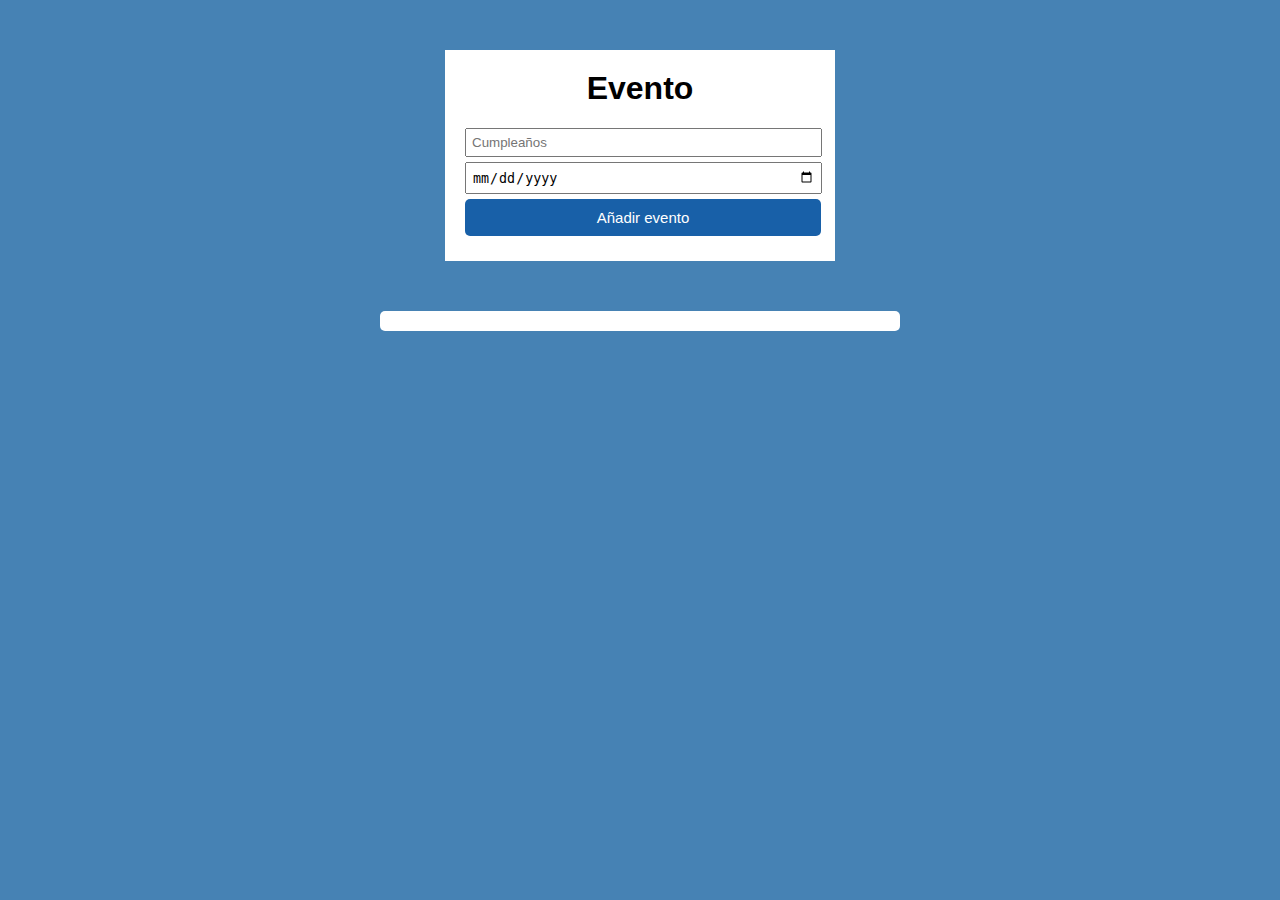
<file: Cuenta_Dias_Evento/index.html>
<!DOCTYPE html>
<html lang="en">
<head>
    <meta charset="UTF-8">
    <meta http-equiv="X-UA-Compatible" content="IE=edge">
    <meta name="viewport" content="width=device-width, initial-scale=1.0">
    <link rel="stylesheet" href="style.css">
    <title>Cuenta Regresiva</title>
</head>
<body>
    <div class="app">
        <div class="form">
            <h1 id="title-form">Evento</h1>
            <form action="">
                <input type="text" id="eventName" placeholder="Cumpleaños">
                <input type="date" id="eventDate">
                <input type="submit" id="bAdd" value="Añadir evento">
            </form>
        </div>
        <div id="eventsContainer"></div>
    </div>
    <script src="./script.js"></script>
</body>
</html>
</file>
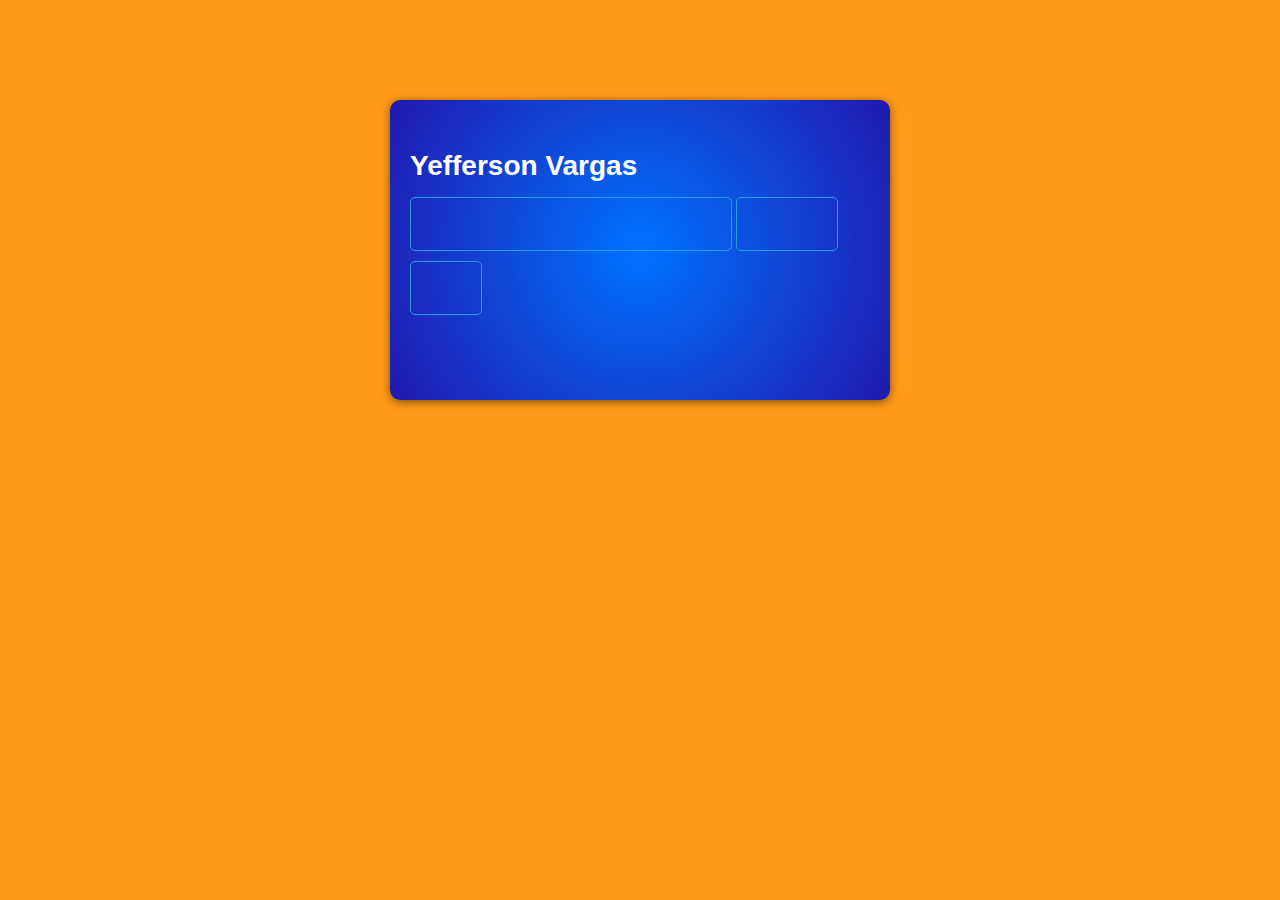
<file: Input_Mascara/index.html>
<!DOCTYPE html>
<html lang="en">
<head>
    <meta charset="UTF-8">
    <meta http-equiv="X-UA-Compatible" content="IE=edge">
    <meta name="viewport" content="width=device-width, initial-scale=1.0">
    <link rel="stylesheet" href="style.css">
    <title>Input con Mascara</title>
</head>
<body>
    <div id="app">
        <div class="card">
            <div class="holder">Yefferson Vargas</div>
            <input type="text" id="inputCard">
            <input type="text" id="inputDate">
            <input type="text" id="inputCVV">
        </div>
    </div>
    <script src="./script.js"></script>
</body>
</html>
</file>
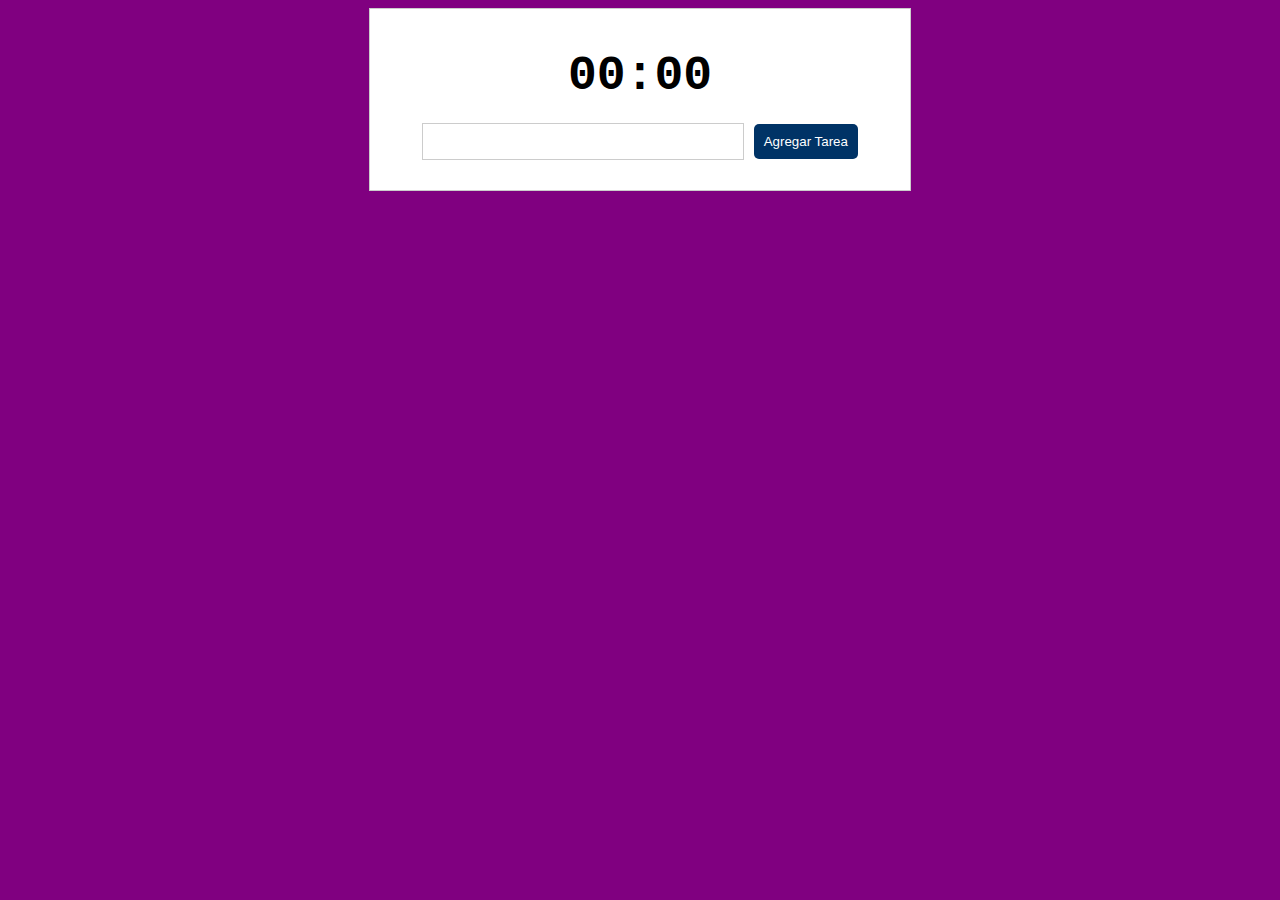
<file: pomodoro/index.html>
<!DOCTYPE html>
<html lang="en">
<head>
    <meta charset="UTF-8">
    <meta http-equiv="X-UA-Compatible" content="IE=edge">
    <meta name="viewport" content="width=device-width, initial-scale=1.0">
    <link rel="stylesheet" href="style.css">
    <title>Pomodoro</title>
</head>
<body>
    <div id="app">
        <div id="time">
            <div id="value"></div>
            <div id="taskName"></div>
        </div>

        <div class="tasks-container">
            <div class="form">
                <form action="" id="form">
                    <input type="text" id="itTask">
                    <input type="submit" id="bAdd" value="Agregar Tarea">
                </form>
            </div>
            <div id="tasks">
                
            </div>
        </div>
    </div>
    <script src="./script.js"></script>
</body>
</html>
</file>
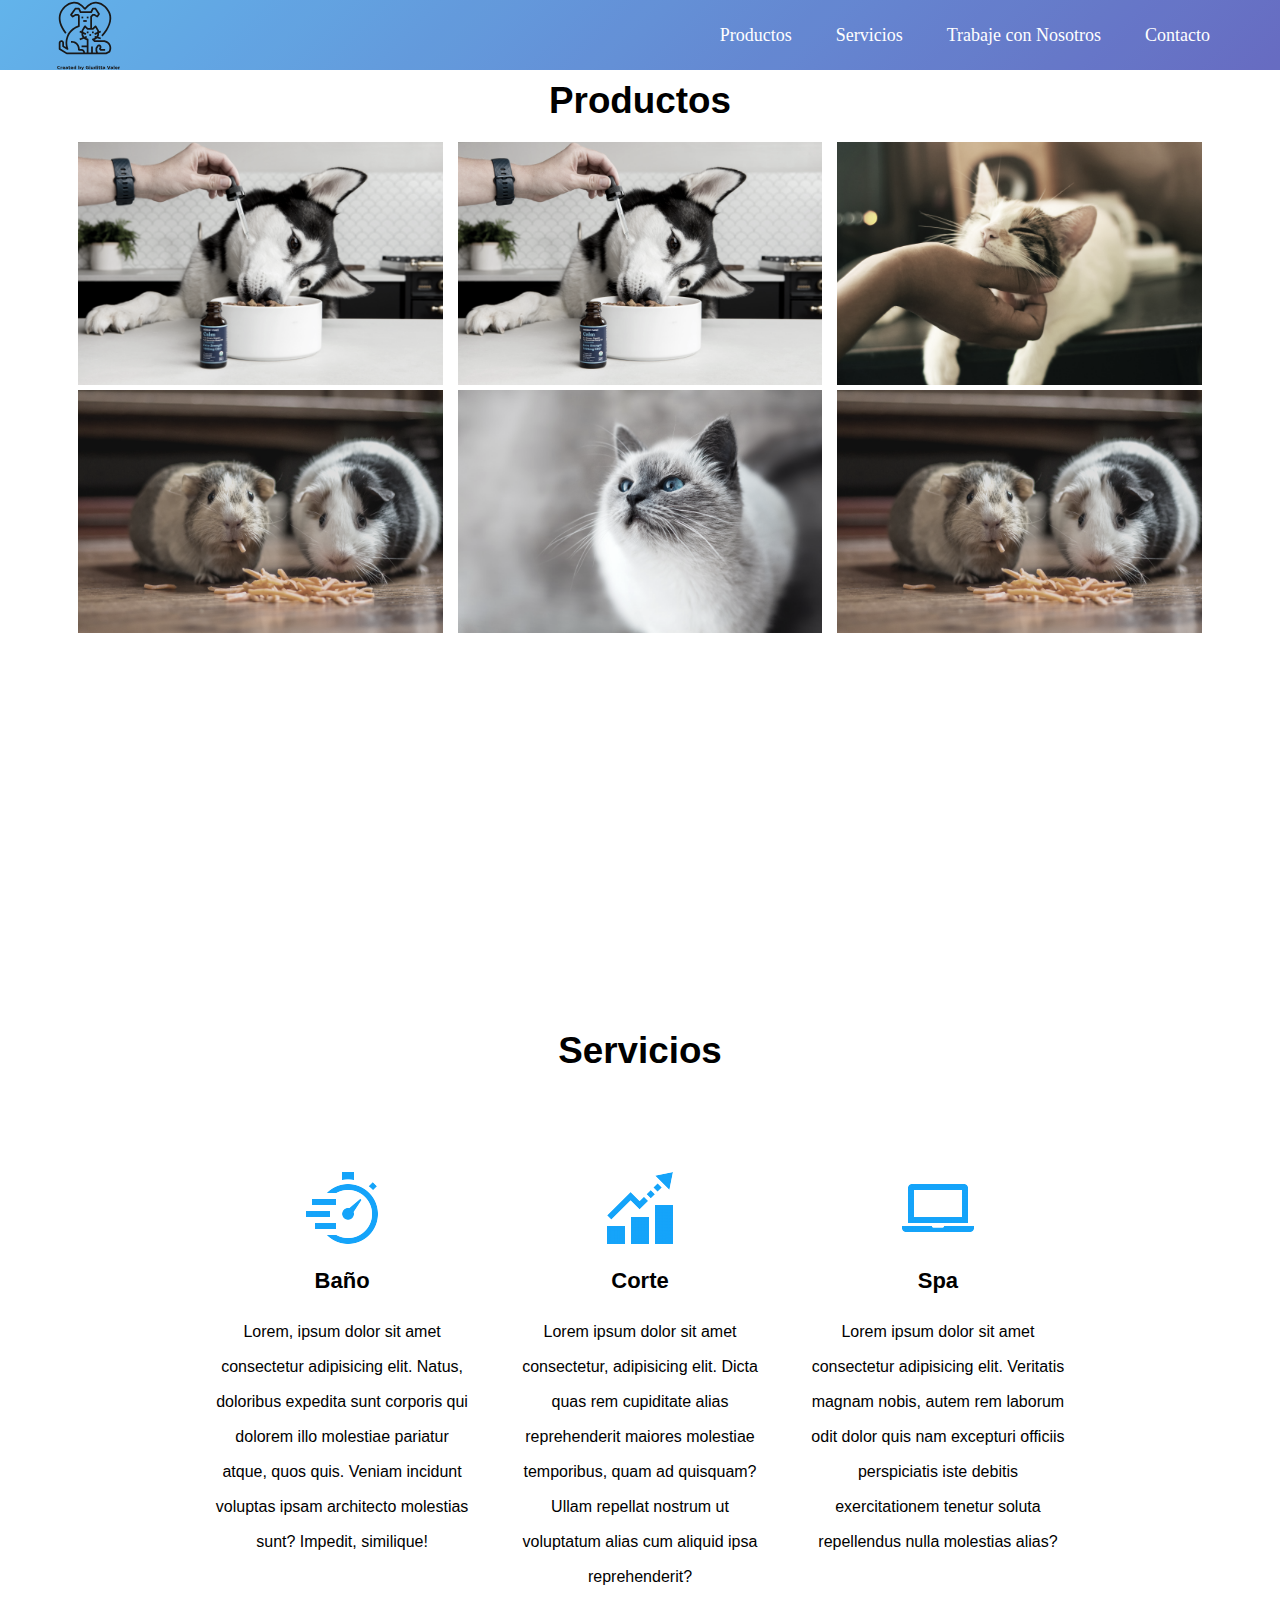
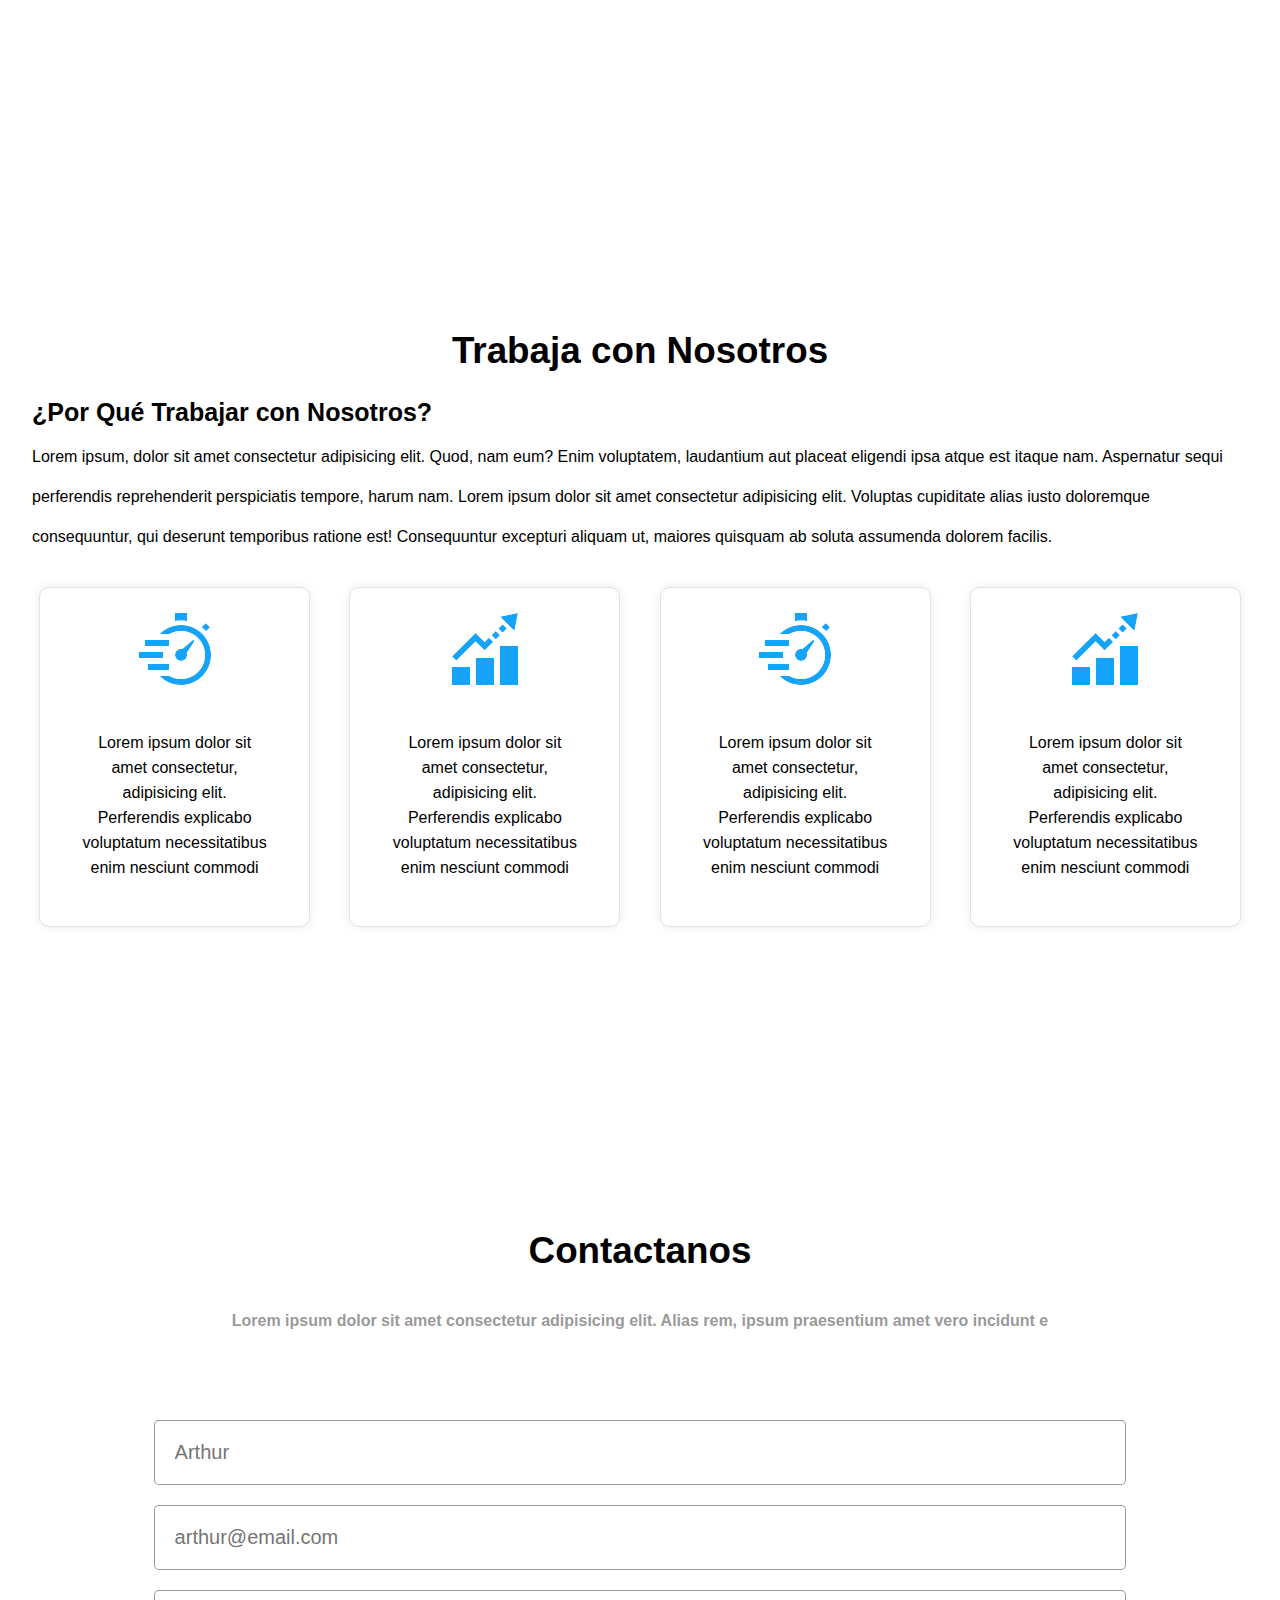
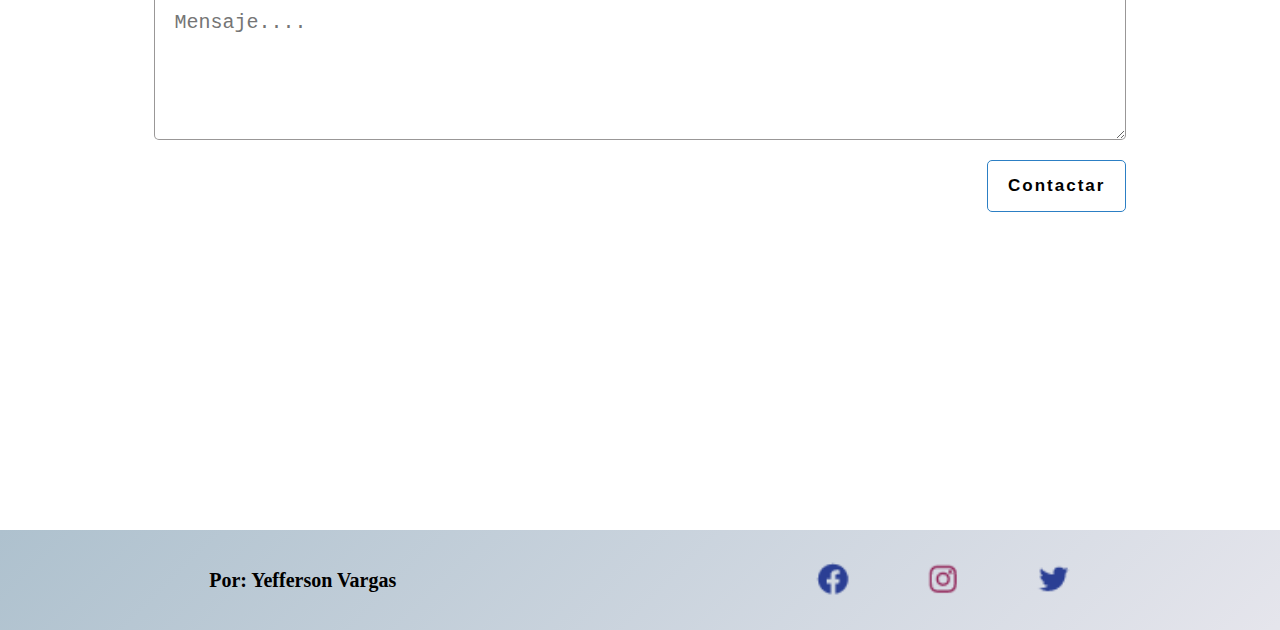
<file: proyecto_mascotas/index.html>
<!DOCTYPE html>
<html lang="en">
<head>
    <meta charset="UTF-8">
    <meta http-equiv="X-UA-Compatible" content="IE=edge">
    <meta name="viewport" content="width=device-width, initial-scale=1.0">
    <link rel="stylesheet" href="style.css">
    <title>Pets Store</title>
</head>
<body>
    <header>
        <nav class="navbar">
            <img src="./images/logo.svg" alt="logo" class="logo">
            <ul class="nav__lista">
                <a class="nav__items" href="#productos">Productos</a>
                <a class="nav__items" href="#servicios">Servicios</a>
                <a class="nav__items" href="#trabaje-con-nosotros">Trabaje con Nosotros</a>
                <a class="nav__items" href="#contacto">Contacto</a>
            </ul>
        </nav>
    </header>
    <main>
        <!-- Productos -->
        <section class="productos__container">
            <h2 class="title" id="productos">Productos</h2>
            <div class="productos-container">
                <img src="./images/a1.jpg" alt="">
                <img src="./images/a2.jpg" alt="">
                <img src="./images/a3.jpg" alt="">
                <img src="./images/a4.jpg" alt="">
                <img src="./images/a5.jpg" alt="">  
                <img src="./images/a4.jpg" alt="">
            </div>
        </section>
        
        <!-- Servicios -->
        <section class="servicios__container">
            <h2 class="title" id="servicios">Servicios</h2>
                <div class="servicios">
                    <div class="servicio baño">
                        <img src="./images/icono1.png" alt="baño">
                        <h3>Baño</h3>
                        <p>Lorem, ipsum dolor sit amet consectetur adipisicing elit. Natus, doloribus expedita sunt corporis qui dolorem illo molestiae pariatur atque, quos quis. Veniam incidunt voluptas ipsam architecto molestias sunt? Impedit, similique!</p>
                    </div>
                    <div class="servicio corte">
                        <img src="./images/icono2.png" alt="corte">
                        <h3>Corte</h3>
                        <p>Lorem ipsum dolor sit amet consectetur, adipisicing elit. Dicta quas rem cupiditate alias reprehenderit maiores molestiae temporibus, quam ad quisquam? Ullam repellat nostrum ut voluptatum alias cum aliquid ipsa reprehenderit?</p>
                    </div>
                    <div class="servicio spa">
                        <img src="./images/icono3.png" alt="spa">
                        <h3>Spa</h3>
                        <p>Lorem ipsum dolor sit amet consectetur adipisicing elit. Veritatis magnam nobis, autem rem laborum odit dolor quis nam excepturi officiis perspiciatis iste debitis exercitationem tenetur soluta repellendus nulla molestias alias?</p>
                    </div>
                </div>
        </section>
        
        <!-- Trabaje con nosotros -->
        <section class="trabajo__container">
            <h2 class="title" id="trabaje-con-nosotros">Trabaja con Nosotros</h2>
            <div class="PorQueTrabajar-container">
                <h3 class="title-trabaja-con-nosotros">¿Por Qué Trabajar con Nosotros?</h3>
                <div class="texto-trabaja-con-nosotros">
                    <p>
                        Lorem ipsum, dolor sit amet consectetur adipisicing elit. Quod, nam eum? Enim voluptatem, laudantium aut placeat eligendi ipsa atque est itaque nam. Aspernatur sequi perferendis reprehenderit perspiciatis tempore, harum nam. Lorem ipsum dolor sit amet consectetur adipisicing elit. Voluptas cupiditate alias iusto doloremque consequuntur, qui deserunt temporibus ratione est! Consequuntur excepturi aliquam ut, maiores quisquam ab soluta assumenda dolorem facilis.
                    </p>
                </div>
                <div class="items-trabaja-nosotros-container">
                    <div class="cards">
                        <div class="item-trabaja">
                            <div class="card">
                                <div class="icon">
                                    <img src="./images/icono1.png" alt="">
                                </div>
                                <div class="text-card">
                                    <p>Lorem ipsum dolor sit amet consectetur, adipisicing elit. Perferendis explicabo voluptatum necessitatibus enim nesciunt commodi</p>
                                </div>
                            </div>
                        </div>
                        <div class="item-trabaja">
                            <div class="card">
                                <div class="icon">
                                    <img src="./images/icono2.png" alt="">
                                </div>
                                <div class="text-card">
                                    <p>Lorem ipsum dolor sit amet consectetur, adipisicing elit. Perferendis explicabo voluptatum necessitatibus enim nesciunt commodi </p>
                                </div>
                            </div>
                        </div>
                        <div class="item-trabaja">
                            <div class="card">
                                <div class="icon">
                                    <img src="./images/icono1.png" alt="">
                                </div>
                                <div class="text-card">
                                    <p>Lorem ipsum dolor sit amet consectetur, adipisicing elit. Perferendis explicabo voluptatum necessitatibus enim nesciunt commodi</p>
                                </div>
                            </div>
                        </div>
                        <div class="item-trabaja">
                            <div class="card">
                                <div class="icon">
                                    <img src="./images/icono2.png" alt="">
                                </div>
                                <div class="text-card">
                                    <p>Lorem ipsum dolor sit amet consectetur, adipisicing elit. Perferendis explicabo voluptatum necessitatibus enim nesciunt commodi</p>
                                </div>
                            </div>
                        </div>
                    </div>
                    
                    
                </div>
            </div>
        </section>

        <!-- contacto -->
        <section class="contacto">
            <div class="contacto-texto">
                <h2 class="title" id="contacto">Contactanos</h2>
                <div class="car-text-container">
                    <p class="parrafo-contacto">Lorem ipsum dolor sit amet consectetur adipisicing elit. Alias rem, ipsum praesentium amet vero incidunt e</p>
                </div>
        
            </div>
            
            <form action="" class="formulario">
                <input type="text" name="nombre" id="nombre" class="nombre-contacto" placeholder="Arthur">
                <input type="email" name="email" id="email" class="email-contacto" placeholder="arthur@email.com">
                <textarea name="mensaje" id="mensaje" class="mensaje" placeholder="Mensaje...."></textarea>
                <div class="derecha">
                    <button class="boton-envio">Contactar</button>
                </div>
            </form>
        </section>
    </main>
    <footer class="footer">
        <div class="container">
            <div class="footer-texto">
                <p>Por: Yefferson Vargas</p>
            </div>
            <div class="footer-icons">
                <ul class="footer-icons-lista">
                    <li class="footer-item-icon">
                        <a href="https://www.facebook.com" target="_blank">
                            <img src="./images/face.png" alt="">
                        </a>
                    </li>
                    <li class="footer-item-icon">
                        <a href="https://www.instagram.com" target="_blank">
                            <img src="./images/ins.png" alt="">
                        </a>
                    </li>
                    <li class="footer-item-icon">
                        <a href="https://www.twitter.com" target="_blank">
                            <img src="./images/tw.png" alt="">
                        </a>
                    </li>
                </ul>
            </div>
        </div>

    </footer>
</body>
</html>
</file>
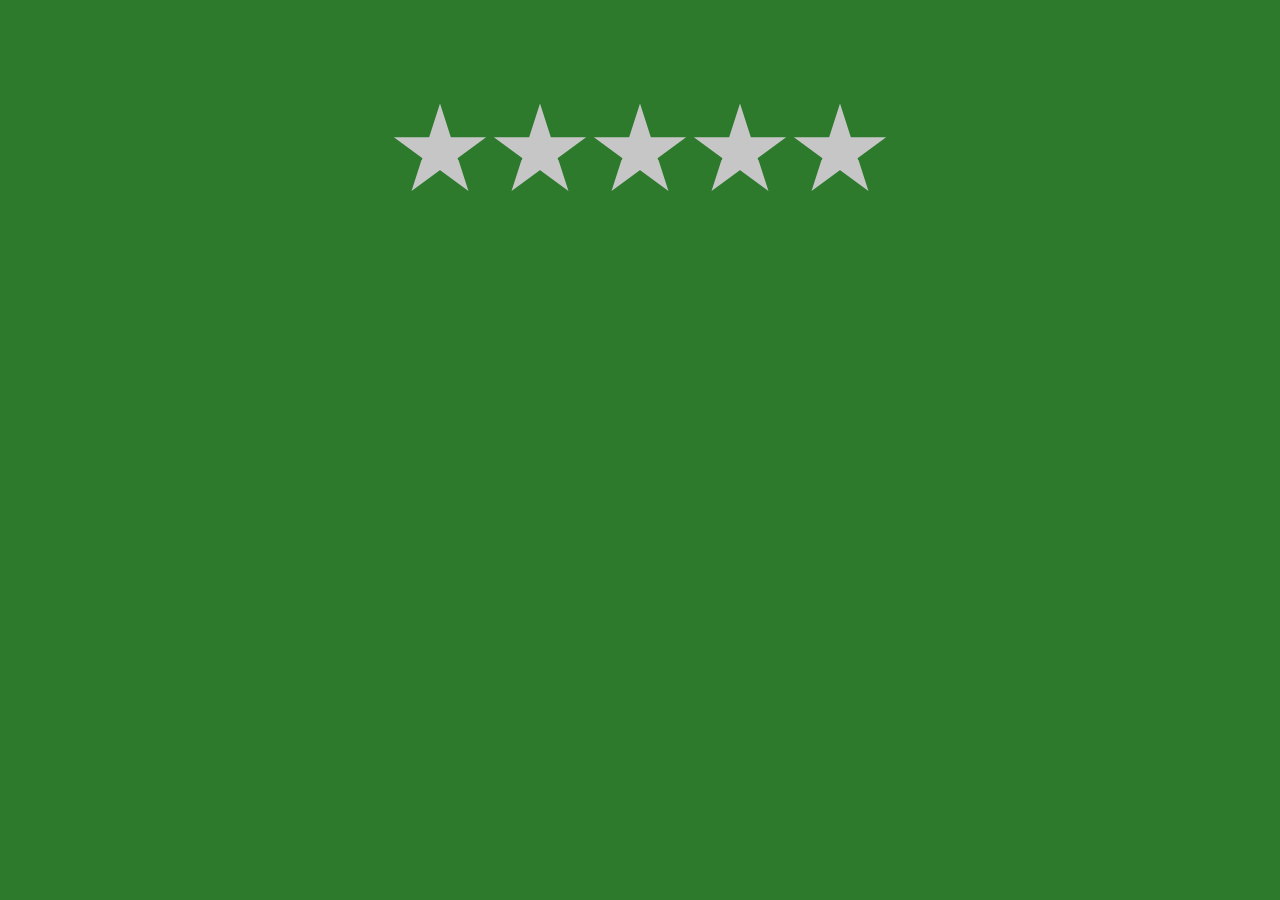
<file: Sistema Rating/index.html>
<!DOCTYPE html>
<html lang="en">
<head>
    <meta charset="UTF-8">
    <meta http-equiv="X-UA-Compatible" content="IE=edge">
    <meta name="viewport" content="width=device-width, initial-scale=1.0">
    <link rel="stylesheet" href="style.css">
    <title>Sistema de Rating</title>
</head>
<body>
    <div id="app">
        <div class="rating"></div>
    </div>
    <script src="./script.js"></script>
</body>
</html>
</file>
<file: Cuenta_Dias_Evento/style.css>
body{
    padding: 0;
    margin: 0;
    box-sizing: border-box;
    font-family: 'Franklin Gothic Medium', 'Arial Narrow', Arial, sans-serif;
    background: steelblue;
}

.form{
    background: white;
    padding: 20px;
    width: 350px;
    margin: 0 auto;
    margin-top: 50px;
}
#title-form{
    text-align: center;
    margin-top: 0;
}
button{
    border: none;
    background: tomato;
    height: 35px;
    width: 83px;
    padding: 5px;
    color: white;
    border-radius: 5px;
    font-weight: bolder;
    letter-spacing: 1.5px;
}
button:hover{
    cursor: pointer;
    filter: brightness(1.35);
}
.form input{
    margin: 5px 0;
    padding: 5px;
    display: block;
    width: 98%;
}

input[type="submit"]{
    border: none;
    background: #1860a8;
    color: white;
    padding: 10px;
    border-radius: 5px;
    width: 96%;
    box-sizing: content-box;
    cursor: pointer;
    font-size: 15px;
}
input[type="submit"]:hover{
    background: tomato;
    filter: brightness(90%);
    font-weight: bold;
    font-size: 15px;
    color: black;
    transition: all .3s;
}

#eventsContainer{
    background: white;
    border-radius: 5px;
    padding: 10px;
    width: 500px;
    margin: 50px auto;
    display: flex;
    flex-direction: column;
    gap: 5px;
}

.event{
    border: 1px solid #ccc;
    padding: 10px;
    display: flex;
    align-items: center;
    justify-content: center;
}

.event .days{
    text-align: center;
    width: 100px;
}
.event .days .days-number{
    font-size: 30px;
    font-weight: bold;
    display: block;
}

.event .event-name{
    padding: 10px;
    width: 200px;
}

.event .event-date{
    padding: 10px;
    width: 100px;
}

.event .actions{
    padding: 10px;
}
</file>
<file: Input_Mascara/style.css>
body{
    font-family: 'Lucida Sans', 'Lucida Sans Regular', 'Lucida Grande', 'Lucida Sans Unicode', Geneva, Verdana, sans-serif;
    background: rgb(255, 155, 24);
}
.card{
    width: 500px;
    height: 300px;
    border-radius: 10px;
    padding: 50px 20px 0 20px;
    box-sizing: border-box;
    background: rgb(0, 114, 255);
    background: radial-gradient(
        circle,
        rgba(0,114,255,1) 1%,
        rgba(33,25,173,1) 100%
    );
    margin: 100px auto;
    box-shadow: 0 2px 10px rgba(0,0,0,0.5);
}
.card input{
    font-size: 28px;
    padding: 10px;
    border: solid 1px rgb(45, 154, 226);
    color: white;
    border-radius: 5px;
    background: transparent;
    margin: 5PX 0;
    outline: none;
}
.holder{
    color: white;
    font-weight: bold;
    font-size: 28px;
    padding-bottom: 10px;
}
.card #inputCard{
    width: 300px;
}
.card #inputDate{
    width: 80px;
}
.card #inputCVV{
    width: 50px;
}
</file>
<file: pomodoro/style.css>
body{
    font-family: 'Courier New', Courier, monospace;
    background: purple;
}
#app{
    background: white;
    width: 500px;
    margin: 0 auto;
    border: solid 1px #ccc;
    padding: 20px;
}
#time{
    text-align: center;
    padding: 20px 0;
}
#time #value{
    font-size: 48px;
    font-weight: bolder;
}
.form{
    display: flex;
    justify-content: center;
}
input[type="text"]{
    padding: 10px;
    border: solid 1px #ccc;
    width: 300px;
}
button,
input[type="submit"]{
    border: none;
    background: #003366;
    color: white;
    padding: 10px;
    color: white;
    border-radius: 5px;
}
#tasks{
    display: flex;
    flex-direction: column;
    gap: 10px;
    margin-top: 10px;
}
.task{
    display: flex;
    gap: 10px;
    align-items: center;
}
.task .completed{
    display: flex;
    align-items: center;
    gap: 10px;
}

.done{
    display: inline-block;
    padding: 8px;
    border-radius: 5px;
    background: #ccc;
    font-size: 20px;
    color: red;
    font-weight: bolder;
}
.title{
    font-size: 18px;
    font-weight: bolder;
}
</file>
<file: proyecto_mascotas/style.css>
*{
    margin: 0;
    padding: 0;
    box-sizing: border-box;
    scroll-behavior: smooth;
}
main{
    width: 95%;
    margin: auto;
    font-family: Verdana, Geneva, Tahoma, sans-serif;
    font-size: 16px;
}
.navbar{
    display: flex;
    justify-content: space-between;
    height: 70px;
    padding: 0 50px;
    position: fixed;
    width: 100%;
    z-index: 150;
    background-image: linear-gradient(135deg, #51ace9 0%, #575cbb 100%);
    opacity: 0.9;
}
.nav__items{
    color: #fff;
    font-size: 18px;
    text-decoration: none;
    line-height: 70px;
    padding: 0 20px;
    display: inline-block;
    transition: all .5s;
}
.nav__items:hover{
    background-color:rgba(220, 220, 220, 0.568);
    text-decoration-line: underline;
    /* color: steelblue; */
}
section{    
    height: 100vh;
    background-attachment: fixed;
}

.title{
    font-size: 2.3rem;
    text-align: center;
}
.productos__container{
    padding-top: 80px;
    width: 100%;
}
.productos-container{
    display: flex;
    flex-wrap: wrap;
    gap: 0 15px;
    justify-content: center;
    margin-top: 20px;
}
.productos-container img{
    width: 30%;
    margin-bottom: 5px;
    filter: grayscale(60%);
    transition: transform .5s;
    cursor: pointer;    

}
.productos-container img:hover{
    filter: grayscale(0%);
    transform: scale(1.15);
    border-radius: 3px;
    z-index: 100;
}
.servicios__container{
    margin-top: 130px;
}
.servicios-container{
    height: 100vh;
}
.servicios{
    /* height: 400px; */
    display: flex;
    flex-wrap: nowrap;
    justify-content: space-between;
    /* align-items: center; */
    margin: 0 auto;
    text-align: center;
    width: 70%;
}
.servicio{
    width: 30%;
}
.servicio img{
    margin-top: 100px;
}
.servicio h3{
    margin: 20px 0;
    font-size: 22px;
}
.servicio p{
    line-height: 35px;
}
.PorQueTrabajar-container{
    margin-top: 30px;
}
.title-trabaja-con-nosotros{
    font-size: 25px;
    margin-bottom: 15px;
    line-height: 20px;
}
.texto-trabaja-con-nosotros{
    line-height: 40px;
    margin-bottom: 30px;
}
.cards{
    display: flex;
    /* justify-content: space-evenly; */
    gap: 25px;
}
.icon{
    text-align: center;
    margin-bottom: 15px;
}
.card{
    border: 1px solid rgba(0, 0, 0, 0.11);
    box-shadow: 0px 0px 10px rgba(128, 128, 128, 0.158);
    width: 95%;
    height: 340px;
    padding: 25px 0;
    margin: 0 auto;
    border-radius: 10px;
    line-height: 70px;
}
.text-card{
    width: 70%;
    margin: 0 auto;    
    text-align: center;
    line-height: 25px;
}

.contacto .contacto-texto{
    text-align: center;
}
.contacto-texto .title{
    margin-bottom: 15px;
}
.parrafo-contacto{
    margin-bottom: 45px;
    color: #757373bd;
    font-weight: bold;
    margin-top: 40px;
}
.contacto .formulario{
    display: flex;
    flex-direction: column;
    width: 80%;
    margin: auto;
    margin-top: 90px;
}

.nombre-contacto, .email-contacto, .mensaje{
    display: inline-block;
    padding: 20px 20px;
    margin-bottom: 20px;
    border: 1px solid #757373bd;
    border-radius: 5px;
    font-size: 20px;
}
.mensaje{
    min-width: 100%;
    max-width: 100%;
    min-height: 150px;
    max-height: 150px;
}
.derecha{
    display: flex;
    justify-content: flex-end;
}
.boton-envio{
    padding: 15px 20px;
    border: 1.5px solid rgb(44, 127, 196);
    border-radius: 5px;
    background: none;
    font-size: 17px;
    font-weight: bold;
    letter-spacing: 2px;
    cursor: pointer;
}
.boton-envio:hover{
    background: rgba(70, 131, 180, 0.425);
}

footer{
    width: 100%;
}
.container{
    display: flex;
    align-items: center;
    justify-content: space-around;
    height: 100px;
    background-image: linear-gradient(135deg, #aec1ce 0%, #e5e5ecfd 100%);
}
.footer-icons{
    width: 20%;
}
.footer-icons-lista{
    display: flex;
    justify-content: space-between;
    list-style:none;
}
.footer-texto{
    font-size: 20px;
    font-weight: bold;
}
.footer-item-icon a>img{
    width: 35px;
}
.footer-item-icon:hover{
    background: rgba(125, 182, 204, 0.466) ;
    opacity: (0.7);
    border-radius: 10px;
}
</file>
<file: Sistema Rating/style.css>
*{
    margin: 0;
    padding: 0;
    box-sizing: border-box;
    font-family: 'Franklin Gothic Medium', 'Arial Narrow', Arial, sans-serif;
}
body{
    background: rgb(45, 122, 45);
}
.rating{
    margin-top: 100px;
    display: flex;
    justify-content:center;
}
.item{
    background: rgb(198, 198, 198);
    -webkit-mask-image: url(star.svg);
    mask-image: url(star.svg);
    width: 100px;
    height: 97px;
    cursor: pointer;
}

.item-full{
    background: yellow;
}
</file>
